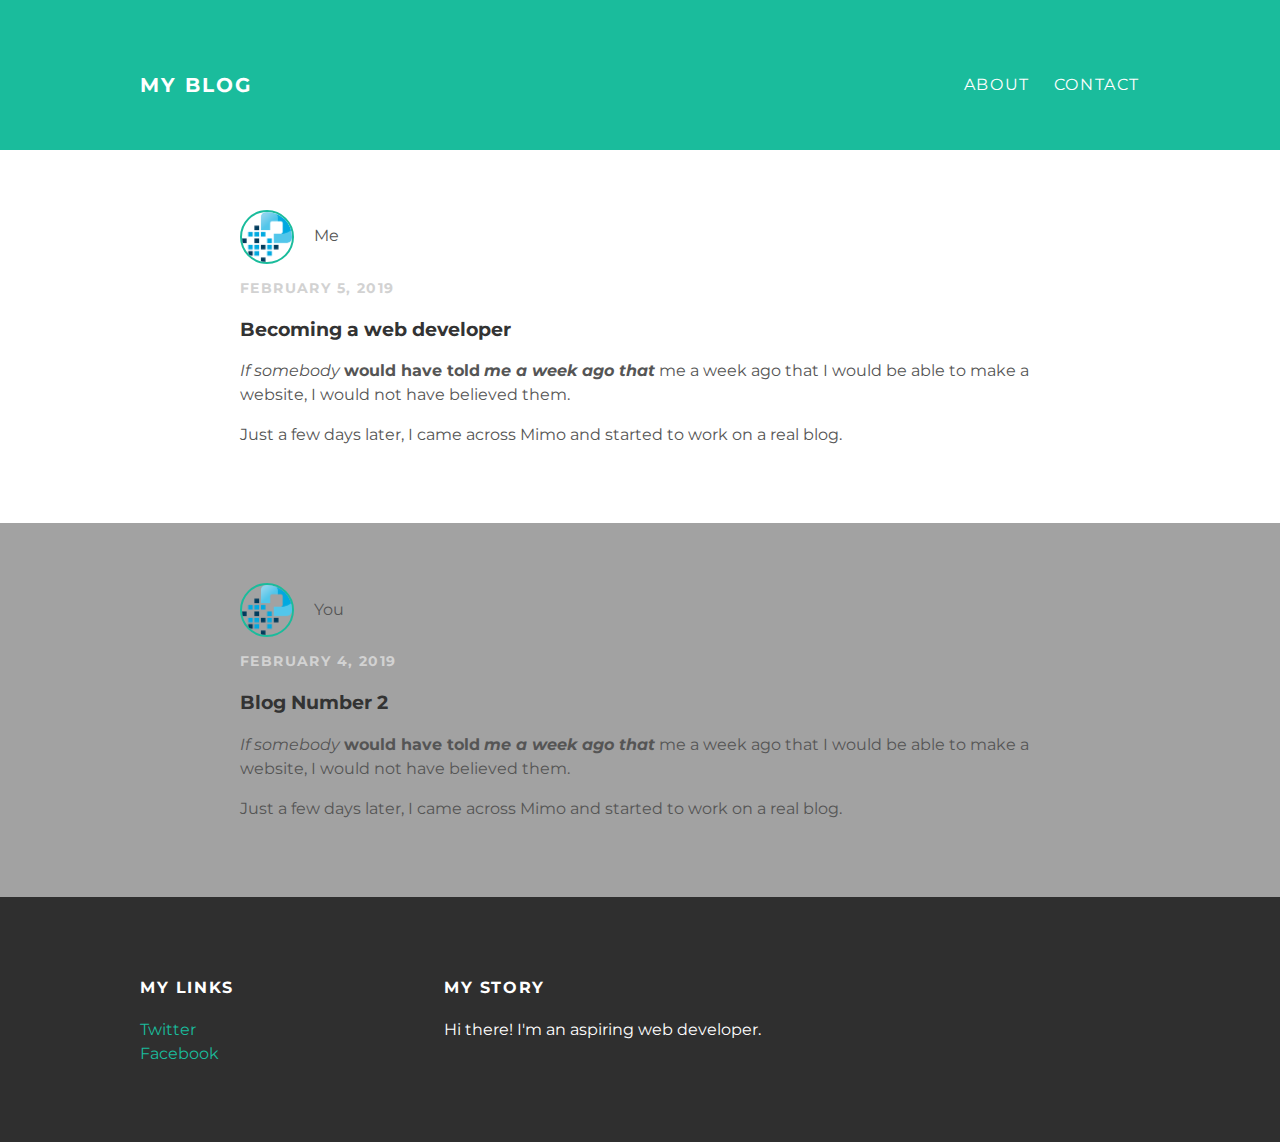
<file: index.html>
<!DOCTYPE html>
<html>
  <head>
      <title>My blog</title>
      <link rel="stylesheet" type="text/css" href="styles.css">
  </head>
  <body>
    <div id="header">
      <div class="container">
        <a id="header-title" href="index.html">My Blog</a>
        <ul id="header-nav">
          <li><a href="about.html">About</a></li>
          <li><a href="mailto:aarras@sumnerone.com">Contact</a></li>
        </ul>
      </div>
    </div>
    <div id="content">
      <div class="post-container">
        <div class="post">
          <div class="post-author">
            <img src="mark.png" height=100px width=100px>
            <span>Me</span>
          </div>
          <p class="post-date">February 5, 2019</p>
          <h3 class="post-title">Becoming a web developer</h3>
          <div class="post-content">
            <p>
            <em>If somebody</em> <strong>would have told</strong> <strong><em>me a week ago that</em></strong> me a week ago that I would be able to make a website, I would not have believed them.
            </p>
            <p>
            Just a few days later, I came across Mimo and started to work on a real blog.
            </p>
          </div> <!-- post-content -->
        </div> <!-- post -->
      </div> <!-- post-container -->
      <div class="post-container">
        <div class="post">
          <div class="post-author">
            <img src="mark.png" height=100px width=100px>
            <span>You</span>
          </div>
          <p class="post-date">February 4, 2019</p>
          <h3 class="post-title">Blog Number 2</h3>
          <div class="post-content">
            <p>
            <em>If somebody</em> <strong>would have told</strong> <strong><em>me a week ago that</em></strong> me a week ago that I would be able to make a website, I would not have believed them.
            </p>
            <p>
            Just a few days later, I came across Mimo and started to work on a real blog.
            </p>
          </div> <!-- post-content -->
        </div> <!-- post -->
      </div> <!-- post-container -->
  </div> <!-- content -->
    <div id="footer">
      <div class="container">
        <div class="column">
          <h4>My Links</h4>
          <p>
            <a href="https://twitter.com">Twitter</a>
            <br>
            <a href="https://facebook.com">Facebook</a>
          </p>
        </div>
        <div class="column">
          <h4>My Story</h4>
          <p>Hi there! I'm an aspiring web developer.</p>
        </div>
      </div>
    </div>
  </body>
</html>
</file>
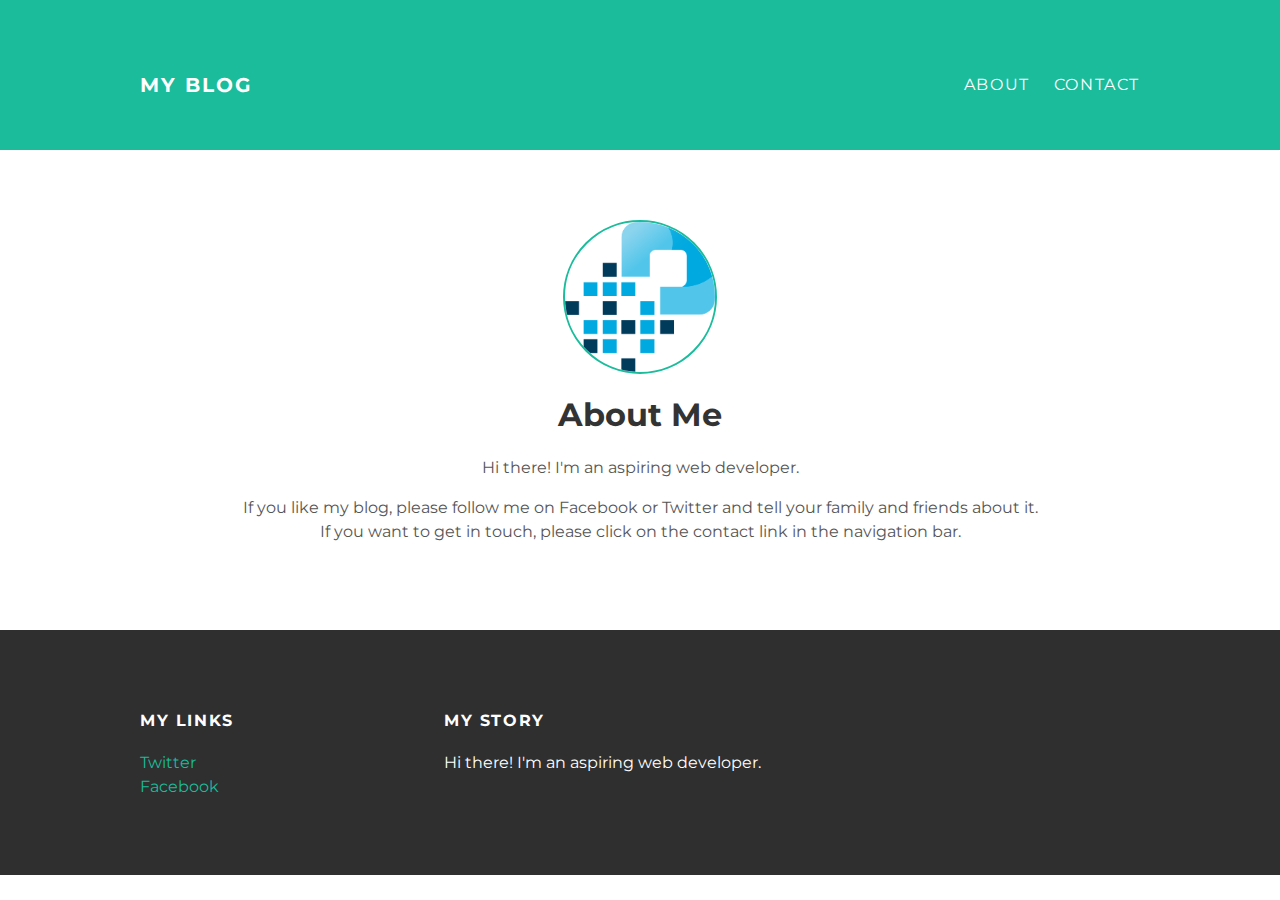
<file: about.html>
<!DOCTYPE html>
<html>
  <head>
      <title>My blog</title>
      <link rel="stylesheet" type="text/css" href="styles.css">
  </head>
  <body>
    <div id="header">
      <div class="container">
        <a id="header-title" href="index.html">My Blog</a>
        <ul id="header-nav">
          <li><a href="about.html">About</a></li>
          <li><a href="mailto:aarras@sumnerone.com">Contact</a></li>
        </ul>
      </div>
    </div>
    <div id="content">
      <div class="container">
        <div class="about">
          <div class="about-author">
            <img src="mark.png">
          </div>
          <h1 class="about-title">About Me</h1>
          <div class="about-content">
            <p>
            Hi there! I'm an aspiring web developer.
            </p>
            <p>
            If you like my blog, please follow me on Facebook or Twitter and tell your family and friends about it. If you want to get in touch, please click on the contact link in the navigation bar.
            </p>
          </div> <!-- about-container -->
        </div> <!-- about -->
      </div> <!-- container -->
    </div> <!-- content -->
    <div id="footer">
      <div class="container">
        <div class="column">
          <h4>My Links</h4>
          <p>
            <a href="https://twitter.com">Twitter</a>
            <br>
            <a href="https://facebook.com">Facebook</a>
          </p>
        </div>
        <div class="column">
          <h4>My Story</h4>
          <p>Hi there! I'm an aspiring web developer.</p>
        </div>
      </div>
    </div>
  </body>
</html>
</file>
<file: styles.css>
@import url(http://fonts.googleapis.com/css?family=Montserrat:400,700);
body{
  color: #555;
  margin: 0;
  font-family: 'Montserrat', sans-serif;
}
#header {
  background-color: #1abc9c;
  height:150px;
  line-height: 150px;
}
#header a{
  color: white;
  text-decoration: none;
  text-transform: uppercase;
  letter-spacing: 0.1em;
}
#header a:hover {
  color: #222;
}
#header-title{
  display: block;
  float: left;
  font-size: 20px;
  font-weight: bold;
}
#header-nav{
  display: block;
  float: right;
  margin-top: 0;
}
#header-nav li{
  display: inline;
  padding-left: 20px;
}
.container {
  max-width: 1000px;
  margin: 0px auto;
  padding: 10px 0px;
}
#footer{
  background-color: #2f2f2f;
  padding: 50px 0;
}
.column{
  min-width: 300px;
  display: inline-block;
  vertical-align: top;
}
#footer h4{
  color: white;
  text-transform: uppercase;
  letter-spacing: 0.1em;
}
#footer p{
  color: white;
}
a{
  color: #1abc9c;
  text-decoration: none;
}
a:hover{
  color: #f6a623
}
.post-container:nth-child(even){
  background-color: #a2a2a2;
}
.post, .about{
  max-width: 800px;
  margin: 0px auto;
  padding: 60px 0px;
}
.post-author img{
  width: 50px;
  height: 50px;
  vertical-align: middle;
  border: 2px solid #1abc9c;
  border-radius: 50%;
}
.post-author span{
  margin-left: 16px;
}
.post-date{
  color: #D2D2D2;
  font-size: 14px;
  font-weight: bold;
  text-transform: uppercase;
  letter-spacing: 0.1em;
}
.about-author img{
  width: 150px;
  height: 150px;
  vertical-align: middle;
  border: 2px solid #1abc9c;
  border-radius: 50%;
}
.about{
  text-align: center;
}
h1, h2, h3, h4{
  color: #333;
}
p{
  line-height: 1.5;
}
</file>
